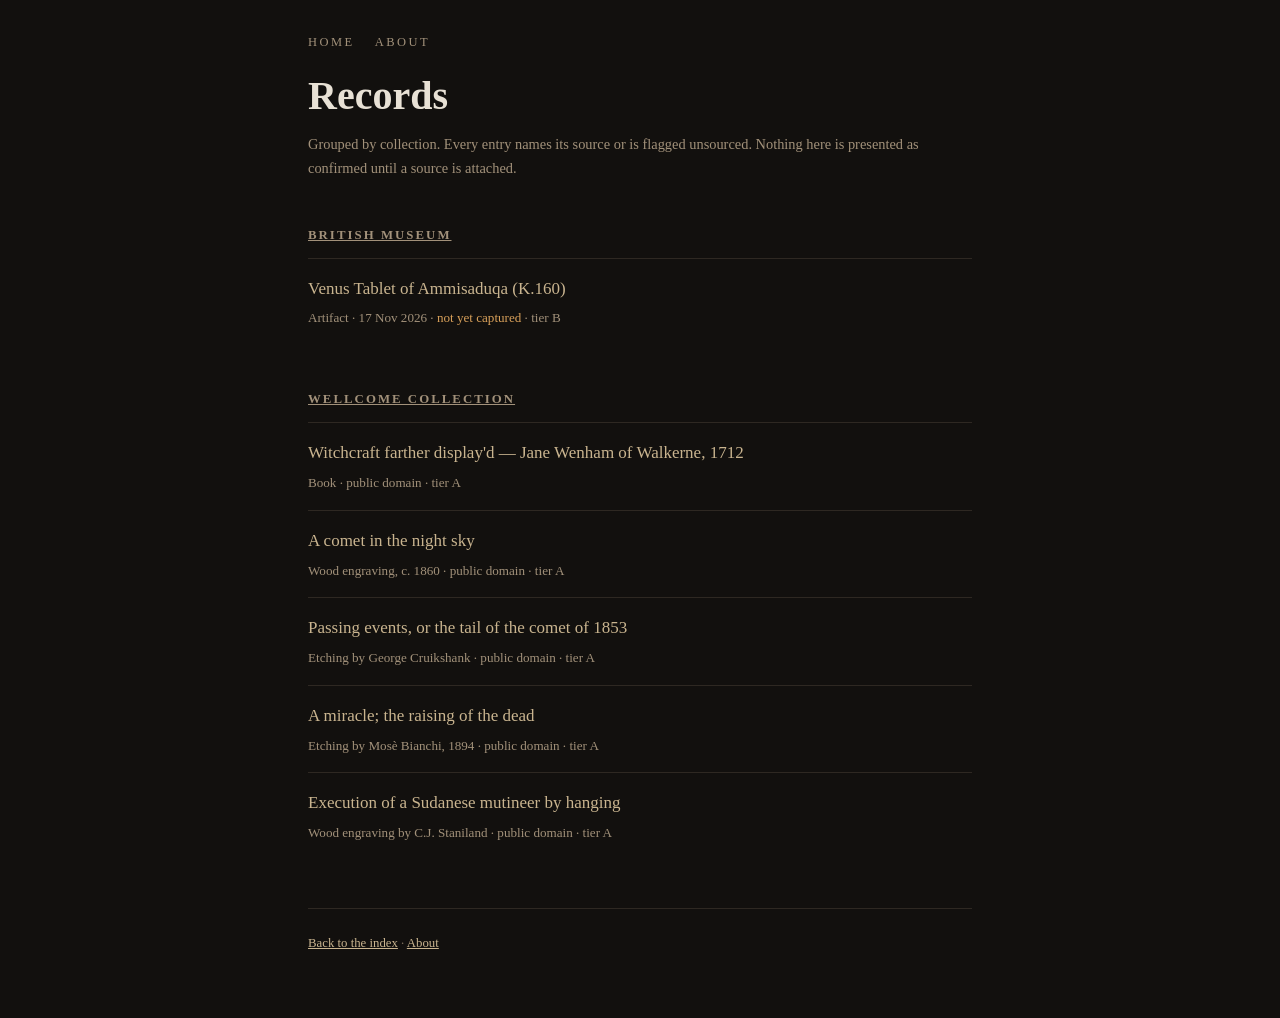
<file: records/index.html>
<!DOCTYPE html>
<html lang="en">
<head>
<meta charset="utf-8">
<meta name="viewport" content="width=device-width, initial-scale=1">
<title>Records — Akashic Records</title>
<style>
  :root { color-scheme: dark; }
  * { box-sizing: border-box; }
  body {
    margin: 0; padding: 2rem 1.25rem 4rem;
    background: #12100e; color: #e8e1d5;
    font: 400 17px/1.65 ui-serif, Georgia, serif;
    max-width: 44rem; margin-inline: auto;
  }
  a { color: #c9b48f; }
  h1 { font-size: clamp(1.7rem, 6vw, 2.5rem); line-height: 1.15; margin: 0 0 .5rem; }
  h2 { font-size: .8rem; text-transform: uppercase; letter-spacing: .16em; color: #a2917a; margin: 2.75rem 0 .75rem; }
  ul { list-style: none; margin: 0; padding: 0; }
  li { border-top: 1px solid #2e2822; padding: 1rem 0; }
  li a { text-decoration: none; }
  li a:hover { text-decoration: underline; }
  .meta { display: block; font-size: .82rem; color: #a2917a; margin-top: .3rem; }
  .flag { color: #d8a05a; }
  .note { font-size: .9rem; color: #a2917a; }
  footer { margin-top: 3rem; padding-top: 1.5rem; border-top: 1px solid #2e2822; font-size: .8rem; color: #7d6f5e; }
</style>
</head>
<body>

<nav style="display:flex;gap:1.25rem;font-size:.78rem;text-transform:uppercase;letter-spacing:.2em;color:#a2917a;margin-bottom:1.25rem">
  <a href="../index.html" style="color:inherit;text-decoration:none">Home</a>
  <a href="../about.html" style="color:inherit;text-decoration:none">About</a>
</nav>

<h1>Records</h1>
<p class="note">Grouped by collection. Every entry names its source or is flagged unsourced. Nothing here is presented as confirmed until a source is attached.</p>

<h2><a href="collection/british-museum.html" style="color:inherit">British Museum</a></h2>
<ul>
  <li>
    <a href="artifact/british-museum/k160.html">Venus Tablet of Ammisaduqa (K.160)</a>
    <span class="meta">Artifact · 17 Nov 2026 · <span class="flag">not yet captured</span> · tier B</span>
  </li>
</ul>

<h2><a href="collection/wellcome.html" style="color:inherit">Wellcome Collection</a></h2>
<ul>
  <li>
    <a href="picture/wellcome/cb97s9ug.html">Witchcraft farther display'd — Jane Wenham of Walkerne, 1712</a>
    <span class="meta">Book · public domain · tier A</span>
  </li>
  <li>
    <a href="picture/wellcome/drxb3h2a.html">A comet in the night sky</a>
    <span class="meta">Wood engraving, c. 1860 · public domain · tier A</span>
  </li>
  <li>
    <a href="picture/wellcome/ewzjdwps.html">Passing events, or the tail of the comet of 1853</a>
    <span class="meta">Etching by George Cruikshank · public domain · tier A</span>
  </li>
  <li>
    <a href="picture/wellcome/rgp6k8xn.html">A miracle; the raising of the dead</a>
    <span class="meta">Etching by Mosè Bianchi, 1894 · public domain · tier A</span>
  </li>
  <li>
    <a href="picture/wellcome/rfva3mhb.html">Execution of a Sudanese mutineer by hanging</a>
    <span class="meta">Wood engraving by C.J. Staniland · public domain · tier A</span>
  </li>
</ul>

<footer>
  <a href="../index.html">Back to the index</a> · <a href="../about.html">About</a>
</footer>

</body>
</html>
</file>
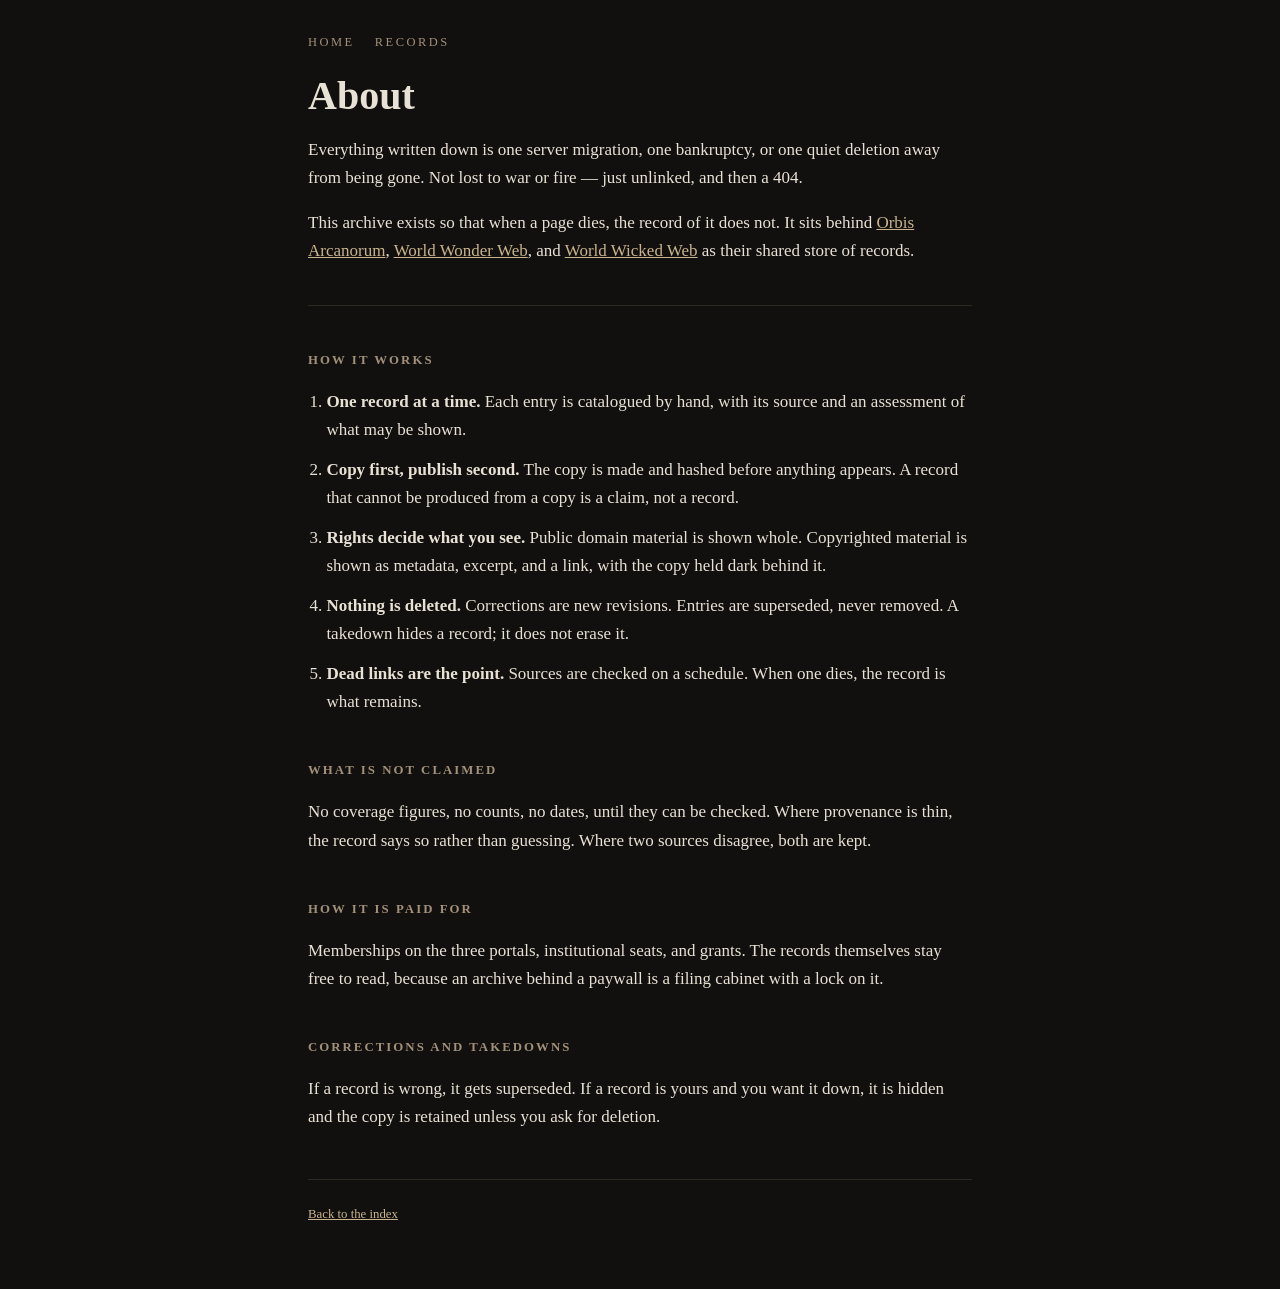
<file: about.html>
<!DOCTYPE html>
<html lang="en">
<head>
<meta charset="utf-8">
<meta name="viewport" content="width=device-width, initial-scale=1">
<title>About — Akashic Records</title>
<style>
  :root { color-scheme: dark; }
  * { box-sizing: border-box; }
  body {
    margin: 0; padding: 2rem 1.25rem 4rem;
    background: #12100e; color: #e8e1d5;
    font: 400 17px/1.65 ui-serif, Georgia, serif;
    max-width: 44rem; margin-inline: auto;
  }
  a { color: #c9b48f; }
  h1 { font-size: clamp(1.7rem, 6vw, 2.5rem); line-height: 1.15; margin: 0 0 1rem; }
  h2 { font-size: .8rem; text-transform: uppercase; letter-spacing: .16em; color: #a2917a; margin: 2.75rem 0 .75rem; }
  .kicker { font-size: .78rem; text-transform: uppercase; letter-spacing: .2em; color: #a2917a; margin-bottom: 1.25rem; }
  .kicker a { color: #a2917a; text-decoration: none; }
  hr { border: 0; border-top: 1px solid #2e2822; margin: 2.5rem 0; }
  ol { padding-left: 1.15rem; }
  li { margin-bottom: .75rem; }
  footer { margin-top: 3rem; padding-top: 1.5rem; border-top: 1px solid #2e2822; font-size: .8rem; color: #7d6f5e; }
</style>
</head>
<body>

<nav style="display:flex;gap:1.25rem;font-size:.78rem;text-transform:uppercase;letter-spacing:.2em;color:#a2917a;margin-bottom:1.25rem">
  <a href="index.html" style="color:inherit;text-decoration:none">Home</a>
  <a href="records/index.html" style="color:inherit;text-decoration:none">Records</a>
</nav>
<h1>About</h1>

<p>Everything written down is one server migration, one bankruptcy, or one quiet deletion away from being gone. Not lost to war or fire — just unlinked, and then a 404.</p>

<p>This archive exists so that when a page dies, the record of it does not. It sits behind <a href="https://github.com/hippolicalotapus/orbis-arcanorum">Orbis Arcanorum</a>, <a href="https://github.com/hippolicalotapus/world-wonder-web">World Wonder Web</a>, and <a href="https://github.com/hippolicalotapus/world-wicked-web">World Wicked Web</a> as their shared store of records.</p>

<hr>

<h2>How it works</h2>
<ol>
  <li><strong>One record at a time.</strong> Each entry is catalogued by hand, with its source and an assessment of what may be shown.</li>
  <li><strong>Copy first, publish second.</strong> The copy is made and hashed before anything appears. A record that cannot be produced from a copy is a claim, not a record.</li>
  <li><strong>Rights decide what you see.</strong> Public domain material is shown whole. Copyrighted material is shown as metadata, excerpt, and a link, with the copy held dark behind it.</li>
  <li><strong>Nothing is deleted.</strong> Corrections are new revisions. Entries are superseded, never removed. A takedown hides a record; it does not erase it.</li>
  <li><strong>Dead links are the point.</strong> Sources are checked on a schedule. When one dies, the record is what remains.</li>
</ol>

<h2>What is not claimed</h2>
<p>No coverage figures, no counts, no dates, until they can be checked. Where provenance is thin, the record says so rather than guessing. Where two sources disagree, both are kept.</p>

<h2>How it is paid for</h2>
<p>Memberships on the three portals, institutional seats, and grants. The records themselves stay free to read, because an archive behind a paywall is a filing cabinet with a lock on it.</p>

<h2>Corrections and takedowns</h2>
<p>If a record is wrong, it gets superseded. If a record is yours and you want it down, it is hidden and the copy is retained unless you ask for deletion.</p>

<footer>
  <a href="index.html">Back to the index</a>
</footer>

</body>
</html>
</file>
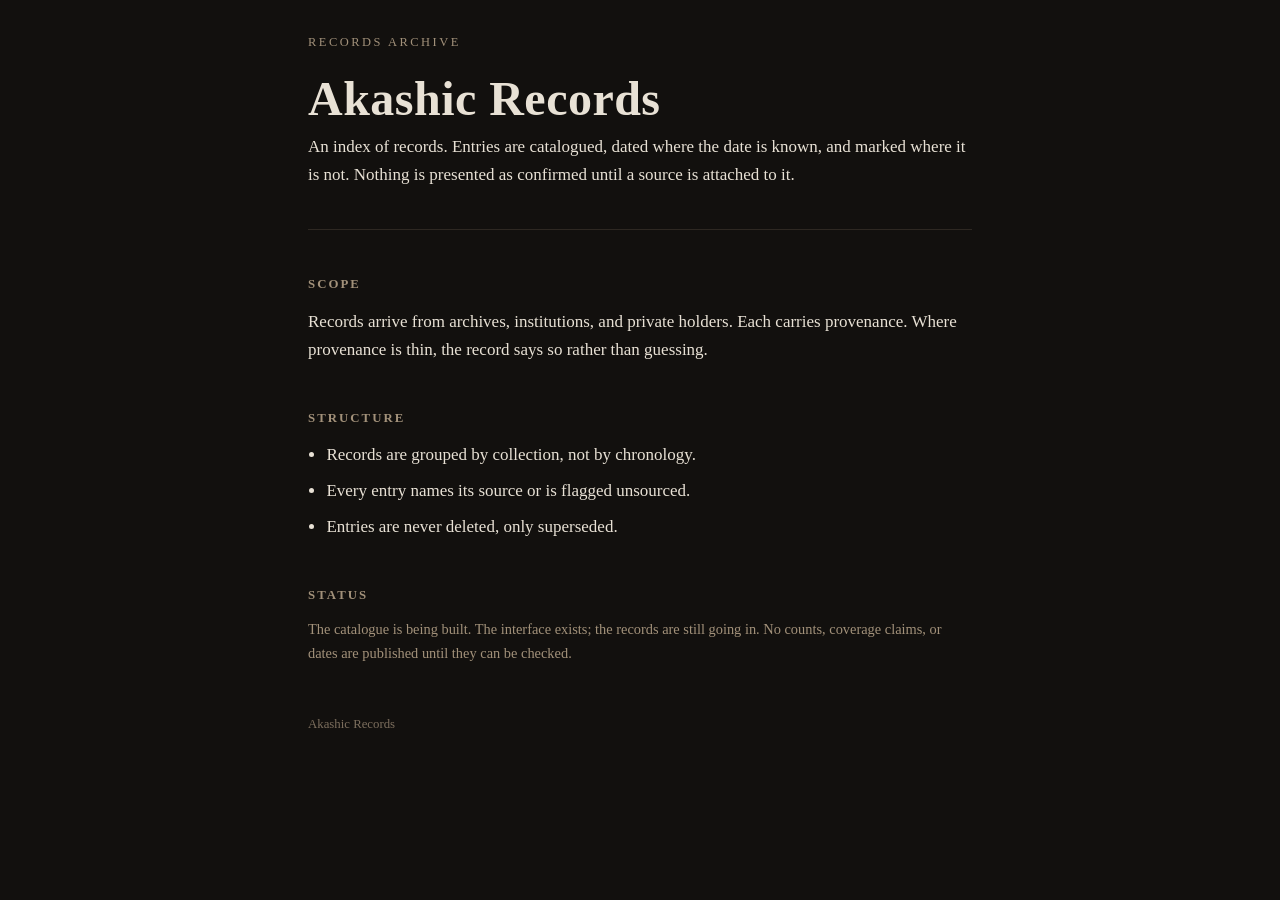
<file: filename index.html>
<!DOCTYPE html>
<html lang="en">
<head>
<meta charset="utf-8">
<meta name="viewport" content="width=device-width, initial-scale=1">
<title>Akashic Records</title>
<style>
  :root { color-scheme: dark; }
  * { box-sizing: border-box; }
  body {
    margin: 0; padding: 2rem 1.25rem 4rem;
    background: #12100e; color: #e8e1d5;
    font: 400 17px/1.65 ui-serif, Georgia, serif;
    max-width: 44rem; margin-inline: auto;
  }
  h1 { font-size: clamp(1.9rem, 7vw, 3rem); line-height: 1.1; margin: 0 0 .5rem; letter-spacing: .01em; }
  h2 { font-size: .8rem; text-transform: uppercase; letter-spacing: .16em; color: #a2917a; margin: 2.75rem 0 .75rem; }
  p { margin: 0 0 1rem; }
  .kicker { font-size: .78rem; text-transform: uppercase; letter-spacing: .2em; color: #a2917a; margin-bottom: 1.25rem; }
  hr { border: 0; border-top: 1px solid #2e2822; margin: 2.5rem 0; }
  ul { margin: 0; padding-left: 1.15rem; }
  li { margin-bottom: .5rem; }
  .status { font-size: .9rem; color: #a2917a; }
  footer { margin-top: 3rem; font-size: .8rem; color: #7d6f5e; }
</style>
</head>
<body>

<p class="kicker">Records Archive</p>
<h1>Akashic Records</h1>

<p>An index of records. Entries are catalogued, dated where the date is known, and marked where it is not. Nothing is presented as confirmed until a source is attached to it.</p>

<hr>

<h2>Scope</h2>
<p>Records arrive from archives, institutions, and private holders. Each carries provenance. Where provenance is thin, the record says so rather than guessing.</p>

<h2>Structure</h2>
<ul>
  <li>Records are grouped by collection, not by chronology.</li>
  <li>Every entry names its source or is flagged unsourced.</li>
  <li>Entries are never deleted, only superseded.</li>
</ul>

<h2>Status</h2>
<p class="status">The catalogue is being built. The interface exists; the records are still going in. No counts, coverage claims, or dates are published until they can be checked.</p>

<footer>Akashic Records</footer>

</body>
</html>
</file>
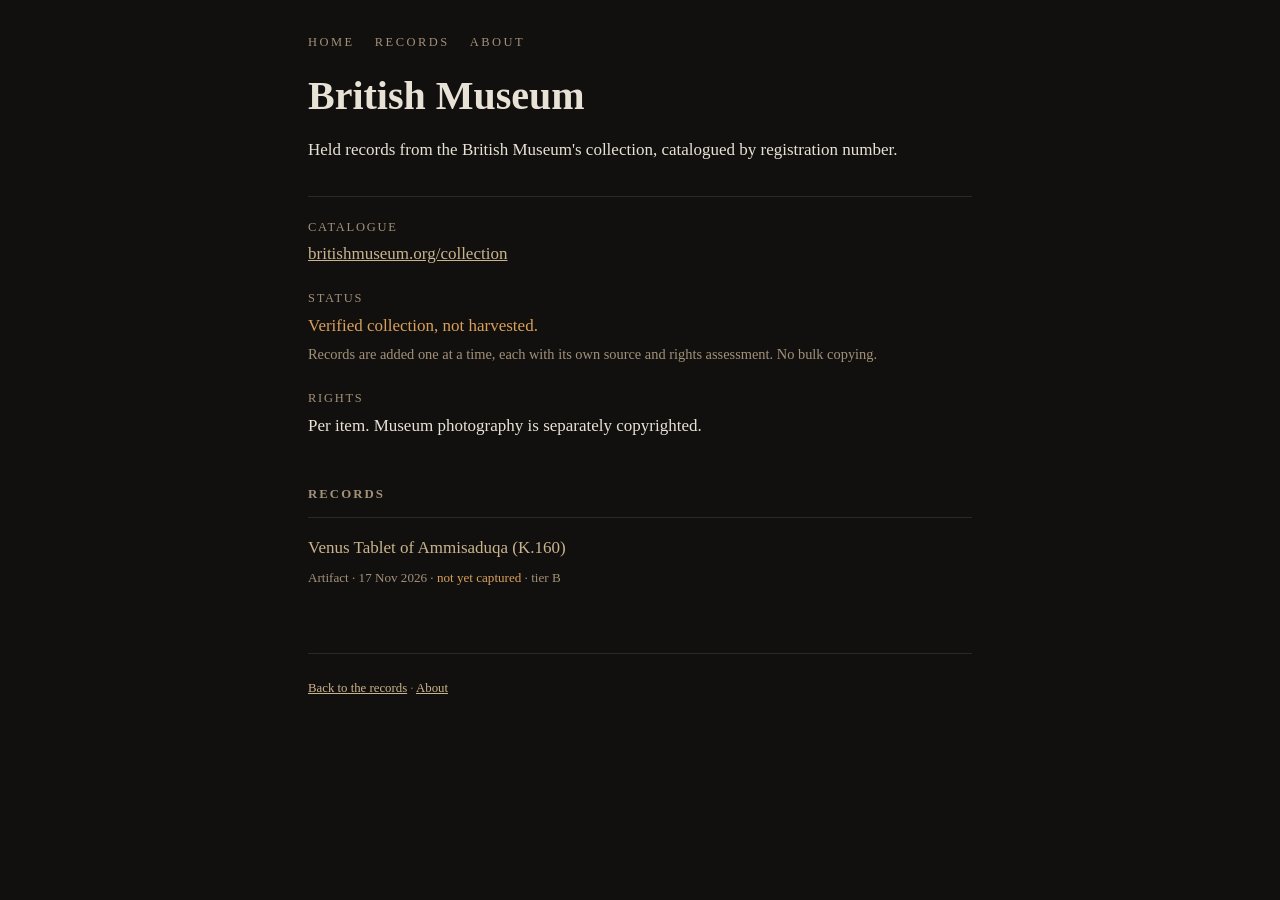
<file: records/collection/british-museum.html>
<!DOCTYPE html>
<html lang="en">
<head>
<meta charset="utf-8">
<meta name="viewport" content="width=device-width, initial-scale=1">
<title>British Museum — Akashic Records</title>
<style>
  :root { color-scheme: dark; }
  * { box-sizing: border-box; }
  body {
    margin: 0; padding: 2rem 1.25rem 4rem;
    background: #12100e; color: #e8e1d5;
    font: 400 17px/1.65 ui-serif, Georgia, serif;
    max-width: 44rem; margin-inline: auto;
  }
  a { color: #c9b48f; }
  h1 { font-size: clamp(1.7rem, 6vw, 2.5rem); line-height: 1.15; margin: 0 0 1rem; }
  h2 { font-size: .8rem; text-transform: uppercase; letter-spacing: .16em; color: #a2917a; margin: 2.75rem 0 .75rem; }
  .kicker { font-size: .78rem; text-transform: uppercase; letter-spacing: .2em; color: #a2917a; margin-bottom: 1.25rem; }
  .kicker a { color: #a2917a; text-decoration: none; }
  ul { list-style: none; margin: 0; padding: 0; }
  li { border-top: 1px solid #2e2822; padding: 1rem 0; }
  li a { text-decoration: none; }
  li a:hover { text-decoration: underline; }
  .meta { display: block; font-size: .82rem; color: #a2917a; margin-top: .3rem; }
  .flag { color: #d8a05a; }
  .note { font-size: .9rem; color: #a2917a; }
  dl { margin: 2rem 0; border-top: 1px solid #2e2822; }
  dt { font-size: .78rem; text-transform: uppercase; letter-spacing: .14em; color: #a2917a; margin-top: 1.25rem; }
  dd { margin: .2rem 0 0; }
  footer { margin-top: 3rem; padding-top: 1.5rem; border-top: 1px solid #2e2822; font-size: .8rem; color: #7d6f5e; }
</style>
</head>
<body>

<nav style="display:flex;gap:1.25rem;font-size:.78rem;text-transform:uppercase;letter-spacing:.2em;color:#a2917a;margin-bottom:1.25rem">
  <a href="../../index.html" style="color:inherit;text-decoration:none">Home</a>
  <a href="../index.html" style="color:inherit;text-decoration:none">Records</a>
  <a href="../../about.html" style="color:inherit;text-decoration:none">About</a>
</nav>
<h1>British Museum</h1>

<p>Held records from the British Museum's collection, catalogued by registration number.</p>

<dl>
  <dt>Catalogue</dt>
  <dd><a href="https://www.britishmuseum.org/collection">britishmuseum.org/collection</a></dd>

  <dt>Status</dt>
  <dd><span class="flag">Verified collection, not harvested.</span><br>
  <span class="note">Records are added one at a time, each with its own source and rights assessment. No bulk copying.</span></dd>

  <dt>Rights</dt>
  <dd>Per item. Museum photography is separately copyrighted.</dd>
</dl>

<h2>Records</h2>
<ul>
  <li>
    <a href="../artifact/british-museum/k160.html">Venus Tablet of Ammisaduqa (K.160)</a>
    <span class="meta">Artifact · 17 Nov 2026 · <span class="flag">not yet captured</span> · tier B</span>
  </li>
</ul>

<footer>
  <a href="../index.html">Back to the records</a> · <a href="../../about.html">About</a>
</footer>

</body>
</html>
</file>
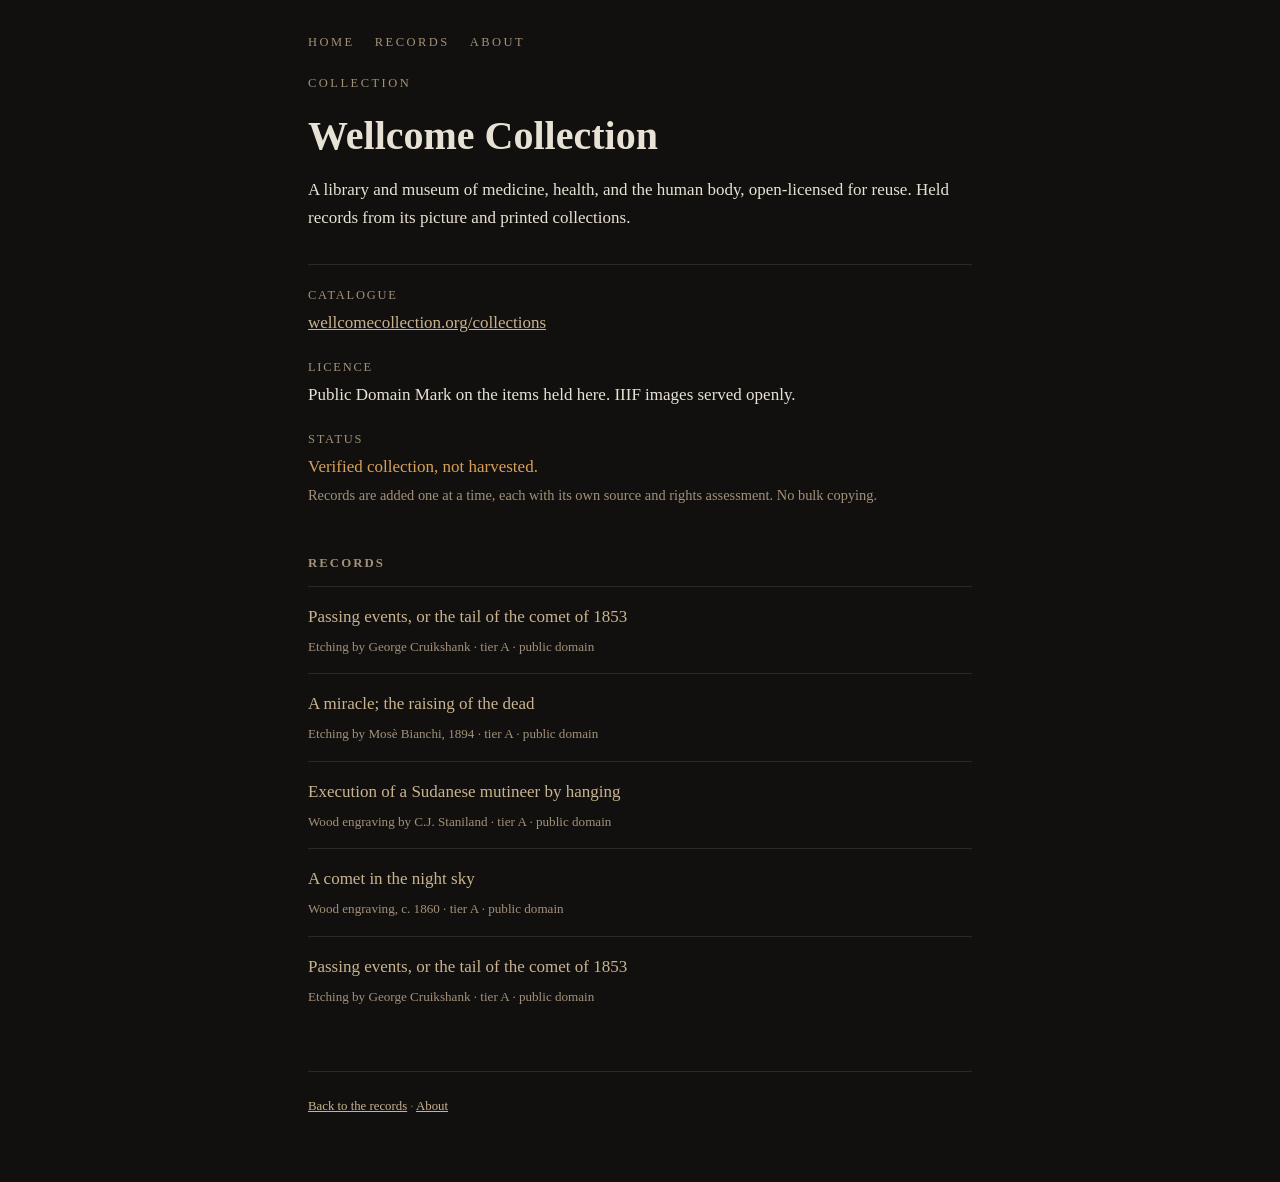
<file: records/collection/wellcome.html>
<!DOCTYPE html>
<html lang="en">
<head>
<meta charset="utf-8">
<meta name="viewport" content="width=device-width, initial-scale=1">
<title>Wellcome Collection — Akashic Records</title>
<style>
  :root { color-scheme: dark; }
  * { box-sizing: border-box; }
  body {
    margin: 0; padding: 2rem 1.25rem 4rem;
    background: #12100e; color: #e8e1d5;
    font: 400 17px/1.65 ui-serif, Georgia, serif;
    max-width: 44rem; margin-inline: auto;
  }
  a { color: #c9b48f; }
  h1 { font-size: clamp(1.7rem, 6vw, 2.5rem); line-height: 1.15; margin: 0 0 1rem; }
  h2 { font-size: .8rem; text-transform: uppercase; letter-spacing: .16em; color: #a2917a; margin: 2.75rem 0 .75rem; }
  ul { list-style: none; margin: 0; padding: 0; }
  li { border-top: 1px solid #2e2822; padding: 1rem 0; }
  li a { text-decoration: none; }
  li a:hover { text-decoration: underline; }
  .meta { display: block; font-size: .82rem; color: #a2917a; margin-top: .3rem; }
  .flag { color: #d8a05a; }
  .note { font-size: .9rem; color: #a2917a; }
  dl { margin: 2rem 0; border-top: 1px solid #2e2822; }
  dt { font-size: .78rem; text-transform: uppercase; letter-spacing: .14em; color: #a2917a; margin-top: 1.25rem; }
  dd { margin: .2rem 0 0; }
  footer { margin-top: 3rem; padding-top: 1.5rem; border-top: 1px solid #2e2822; font-size: .8rem; color: #7d6f5e; }
</style>
</head>
<body>

<nav style="display:flex;gap:1.25rem;font-size:.78rem;text-transform:uppercase;letter-spacing:.2em;color:#a2917a;margin-bottom:1.25rem">
  <a href="../../index.html" style="color:inherit;text-decoration:none">Home</a>
  <a href="../index.html" style="color:inherit;text-decoration:none">Records</a>
  <a href="../../about.html" style="color:inherit;text-decoration:none">About</a>
</nav>

<p style="font-size:.78rem;text-transform:uppercase;letter-spacing:.2em;color:#a2917a;margin-bottom:1.25rem">Collection</p>
<h1>Wellcome Collection</h1>

<p>A library and museum of medicine, health, and the human body, open-licensed for reuse. Held records from its picture and printed collections.</p>

<dl>
  <dt>Catalogue</dt>
  <dd><a href="https://wellcomecollection.org/collections">wellcomecollection.org/collections</a></dd>

  <dt>Licence</dt>
  <dd>Public Domain Mark on the items held here. IIIF images served openly.</dd>

  <dt>Status</dt>
  <dd><span class="flag">Verified collection, not harvested.</span><br>
  <span class="note">Records are added one at a time, each with its own source and rights assessment. No bulk copying.</span></dd>
</dl>

<h2>Records</h2>
<ul>
  <li>
    <a href="../picture/wellcome/ewzjdwps.html">Passing events, or the tail of the comet of 1853</a>
    <span class="meta">Etching by George Cruikshank · tier A · public domain</span>
  </li>
  <li>
    <a href="../picture/wellcome/rgp6k8xn.html">A miracle; the raising of the dead</a>
    <span class="meta">Etching by Mosè Bianchi, 1894 · tier A · public domain</span>
  </li>
  <li>
    <a href="../picture/wellcome/rfva3mhb.html">Execution of a Sudanese mutineer by hanging</a>
    <span class="meta">Wood engraving by C.J. Staniland · tier A · public domain</span>
  </li>
  </li>
  <li>
    <a href="../picture/wellcome/drxb3h2a.html">A comet in the night sky</a>
    <span class="meta">Wood engraving, c. 1860 · tier A · public domain</span>
  </li>
  <li>
    <a href="../picture/wellcome/ewzjdwps.html">Passing events, or the tail of the comet of 1853</a>
    <span class="meta">Etching by George Cruikshank · tier A · public domain</span>
  </li>
</ul>

<footer>
  <a href="../index.html">Back to the records</a> · <a href="../../about.html">About</a>
</footer>

</body>
</html>
</file>
